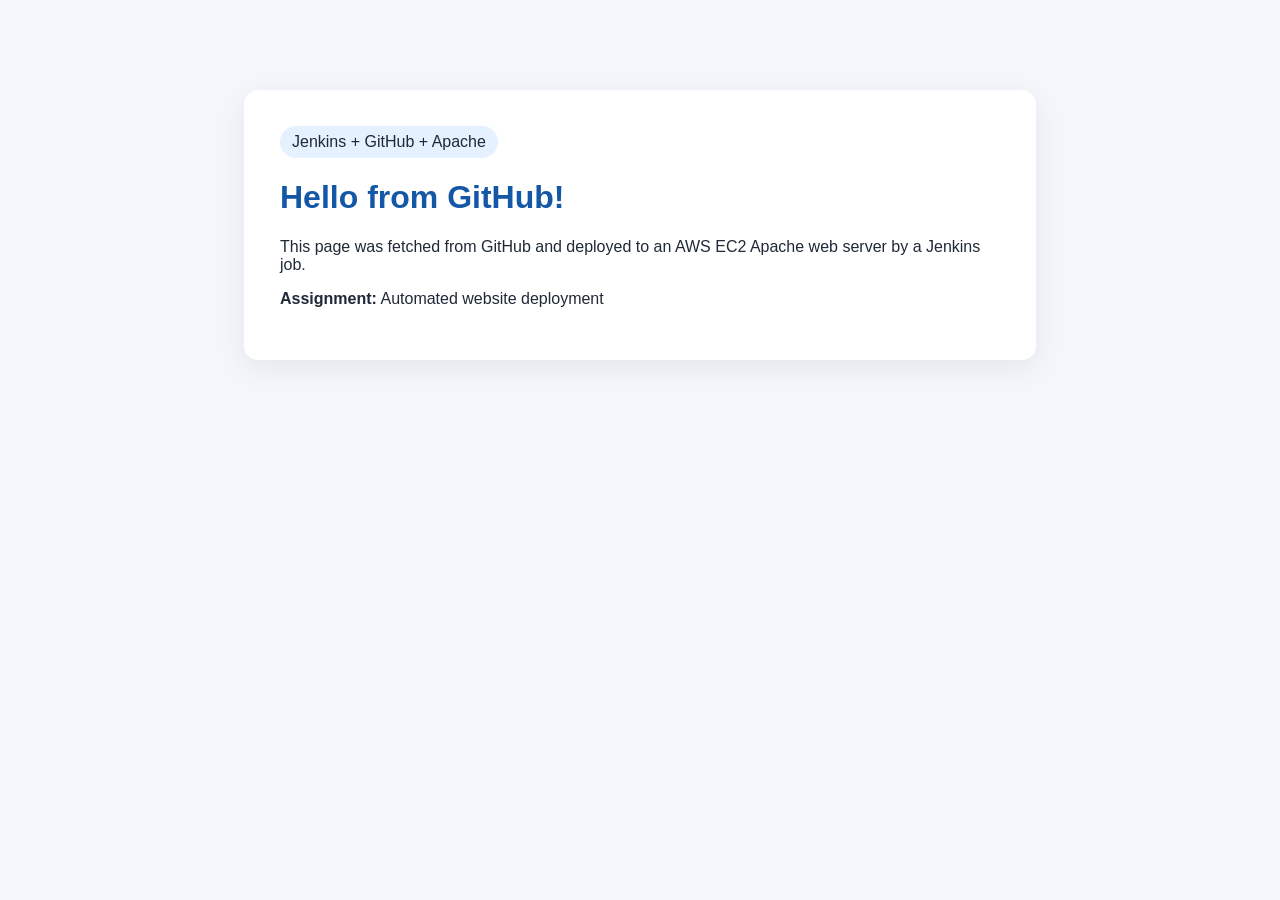
<file: index.html>
<!doctype html>
<html lang="en">
<head>
  <meta charset="UTF-8">
  <meta name="viewport" content="width=device-width, initial-scale=1">
  <title>Jenkins EC2 Assignment</title>
  <style>
    body { margin: 0; font-family: Arial, sans-serif; background: #f3f6fb; color: #1f2937; }
    main { max-width: 720px; margin: 10vh auto; padding: 36px; background: white; border-radius: 14px; box-shadow: 0 8px 30px #0001; }
    h1 { color: #1457a6; } .tag { display: inline-block; padding: 7px 12px; background: #e5f1ff; border-radius: 20px; }
  </style>
</head>
<body>
  <main>
    <span class="tag">Jenkins + GitHub + Apache</span>
    <h1>Hello from GitHub!</h1>
    <p>This page was fetched from GitHub and deployed to an AWS EC2 Apache web server by a Jenkins job.</p>
    <p><strong>Assignment:</strong> Automated website deployment</p>
  </main>
</body>
</html>
</file>
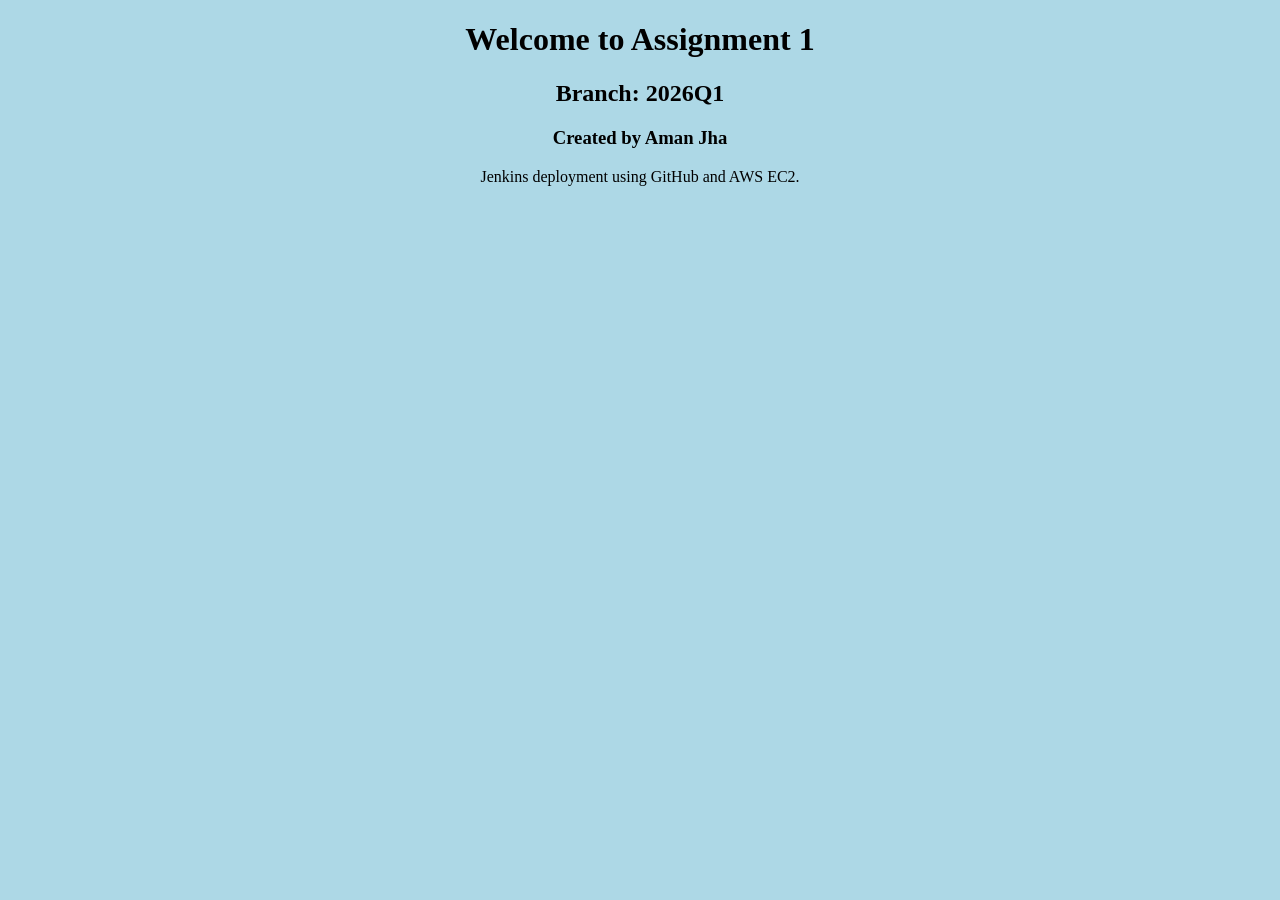
<file: index1.html>
<!DOCTYPE html>
<html>
<head>
    <title>Assignment 1</title>
</head>
<body style="background-color:lightblue; text-align:center;">
    <h1>Welcome to Assignment 1</h1>
    <h2>Branch: 2026Q1</h2>
    <h3>Created by Aman Jha</h3>
    <p>Jenkins deployment using GitHub and AWS EC2.</p>
</body>
</html>
</file>
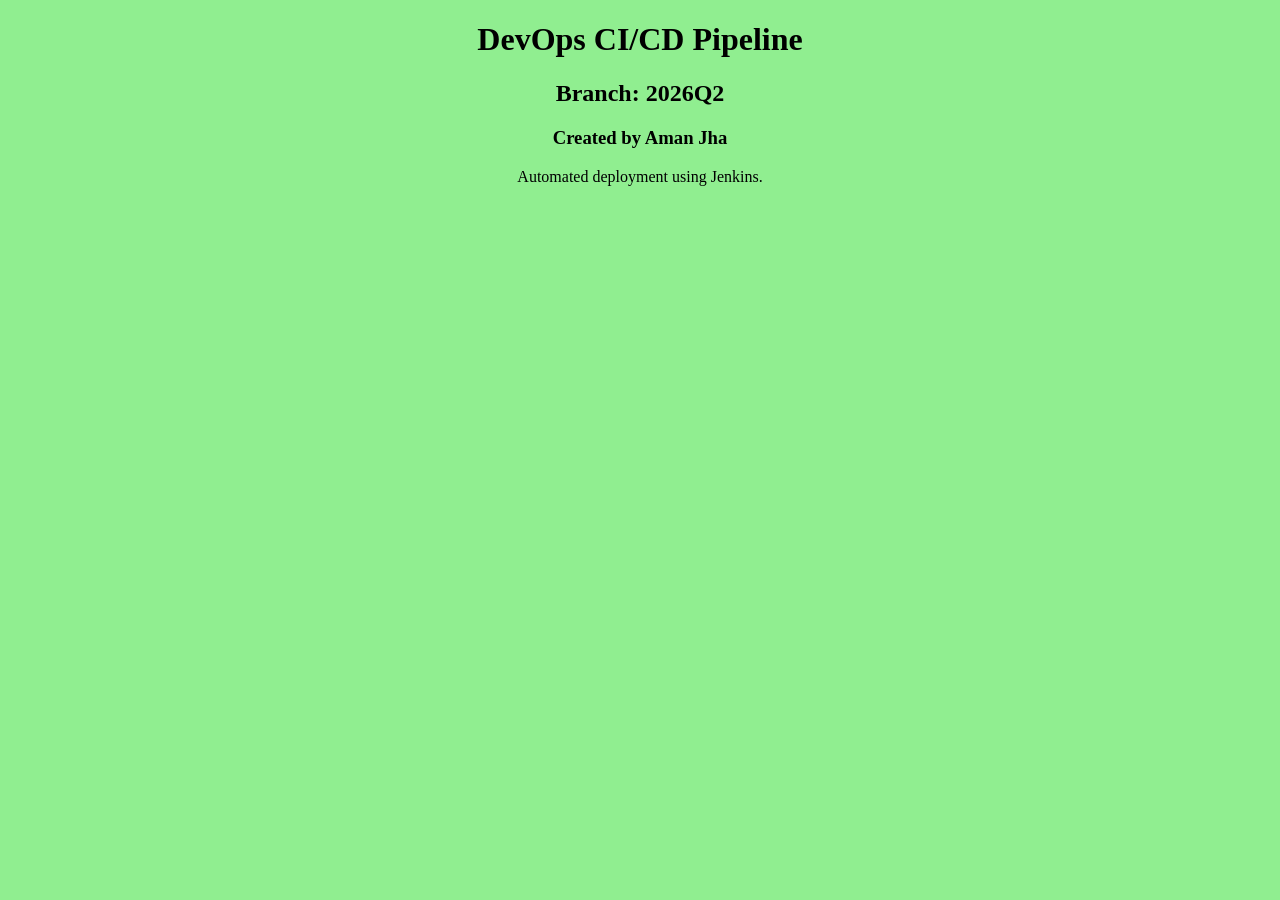
<file: index2.html>
<!DOCTYPE html>
<html>
<head>
    <title>Assignment 2</title>
</head>
<body style="background-color:lightgreen; text-align:center;">
    <h1>DevOps CI/CD Pipeline</h1>
    <h2>Branch: 2026Q2</h2>
    <h3>Created by Aman Jha</h3>
    <p>Automated deployment using Jenkins.</p>
</body>
</html>
</file>
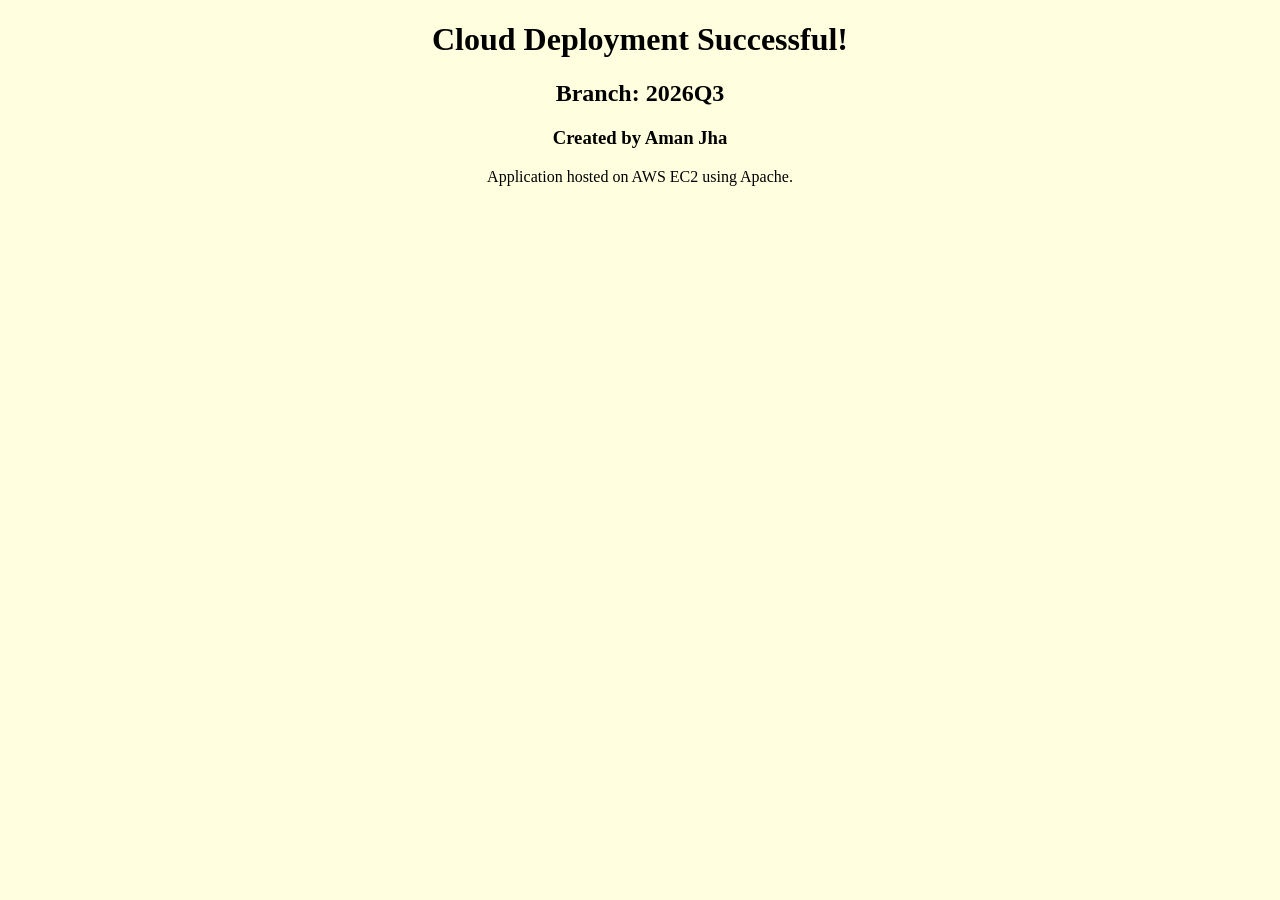
<file: index3.html>
<!DOCTYPE html>
<html>
<head>
    <title>Assignment 3</title>
</head>
<body style="background-color:lightyellow; text-align:center;">
    <h1>Cloud Deployment Successful!</h1>
    <h2>Branch: 2026Q3</h2>
    <h3>Created by Aman Jha</h3>
    <p>Application hosted on AWS EC2 using Apache.</p>
</body>
</html>
</file>
